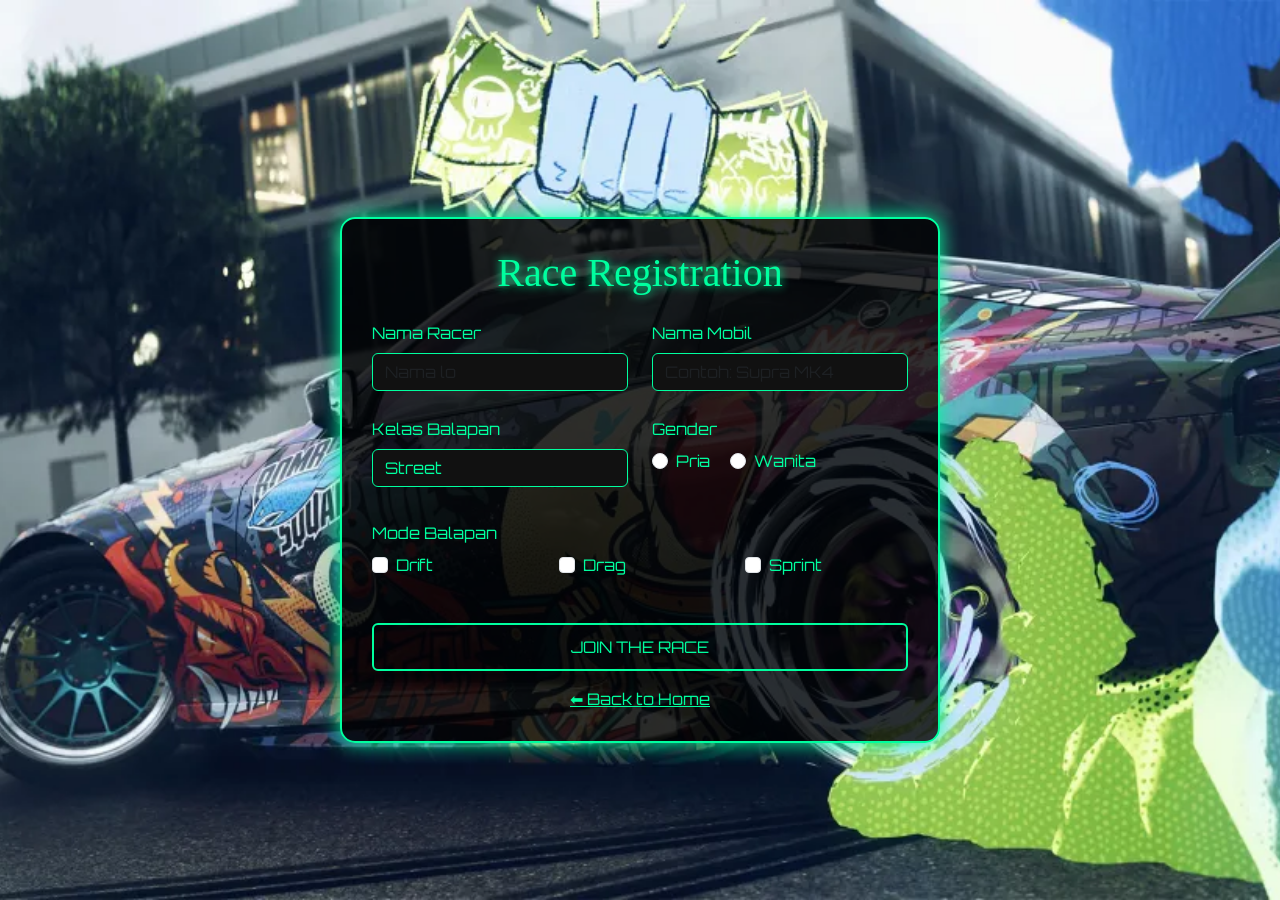
<file: A2form.html>
<!DOCTYPE html>
<html lang="id">
<head>
<meta charset="UTF-8">
<title>Race Registration</title>

<link href="https://cdn.jsdelivr.net/npm/bootstrap@5.3.0/dist/css/bootstrap.min.css" rel="stylesheet">
<link href="https://fonts.googleapis.com/css2?family=Orbitron&family=Permanent+Marker&display=swap" rel="stylesheet">
<link rel="stylesheet" href="style.css">

</head>

<body class="bg-image1">

<div class="container d-flex justify-content-center align-items-center min-vh-100">

    <div class="box w-100">
        <h1 class="text-center mb-4">Race Registration</h1>

        <form action="A3result.html" method="GET">

            <!-- ROW 1 -->
            <div class="row">
                <div class="col-md-6">
                    <label class="form-label">Nama Racer</label>
                    <input type="text" class="form-control" placeholder="Nama lo" required>
                </div>

                <div class="col-md-6">
                    <label class="form-label">Nama Mobil</label>
                    <input type="text" class="form-control" placeholder="Contoh: Supra MK4" required>
                </div>
            </div>

            <!-- ROW 2 -->
            <div class="row mt-3">
                <div class="col-md-6">
                    <label class="form-label">Kelas Balapan</label>
                    <select class="form-select">
                        <option>Street</option>
                        <option>Pro</option>
                        <option>Elite</option>
                    </select>
                </div>

                <div class="col-md-6">
                    <label class="form-label">Gender</label>
                    <div>
                        <div class="form-check form-check-inline">
                            <input class="form-check-input" type="radio" name="gender">
                            <label class="form-check-label">Pria</label>
                        </div>
                        <div class="form-check form-check-inline">
                            <input class="form-check-input" type="radio" name="gender">
                            <label class="form-check-label">Wanita</label>
                        </div>
                    </div>
                </div>
            </div>

            <!-- ROW 3 -->
            <div class="mt-4">
                <label class="form-label">Mode Balapan</label>
                <div class="row">
                    <div class="col-md-4">
                        <div class="form-check">
                            <input class="form-check-input" type="checkbox">
                            <label class="form-check-label">Drift</label>
                        </div>
                    </div>
                    <div class="col-md-4">
                        <div class="form-check">
                            <input class="form-check-input" type="checkbox">
                            <label class="form-check-label">Drag</label>
                        </div>
                    </div>
                    <div class="col-md-4">
                        <div class="form-check">
                            <input class="form-check-input" type="checkbox">
                            <label class="form-check-label">Sprint</label>
                        </div>
                    </div>
                </div>
            </div>

            <!-- BUTTON -->
            <div class="d-grid mt-4">
                <button type="submit" class="btn btn-neon">JOIN THE RACE</button>
            </div>

        </form>

        <!-- LINK NAV -->
        <div class="text-center mt-3">
            <a href="A1index.html">⬅ Back to Home</a>
        </div>

    </div>

</div>

</body>
</html>
</file>
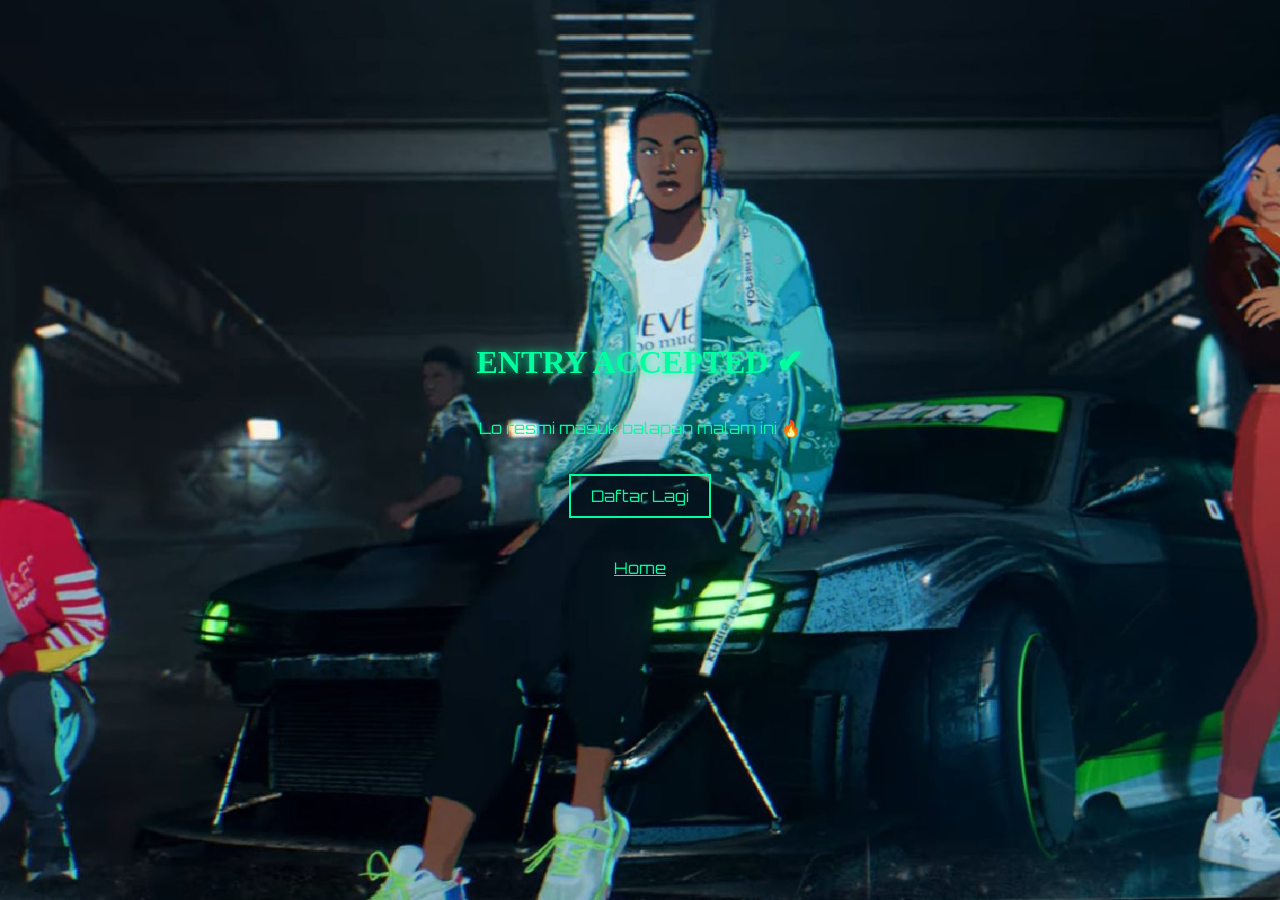
<file: A3result.html>
<!DOCTYPE html>
<html lang="id">
<head>
<meta charset="UTF-8">
<title>Result</title>

<link href="https://fonts.googleapis.com/css2?family=Orbitron&family=Permanent+Marker&display=swap" rel="stylesheet">
<link rel="stylesheet" href="style.css">

</head>
<body class="bg-image2">

<div class="overlay">
    <h1>ENTRY ACCEPTED ✔</h1>
    <p>Lo resmi masuk balapan malam ini 🔥</p>

    <a href="A2form.html" class="btn-neon">Daftar Lagi</a>
    <br><br>
    <a href="A1index.html">Home</a>
</div>

</body>
</html>
</file>
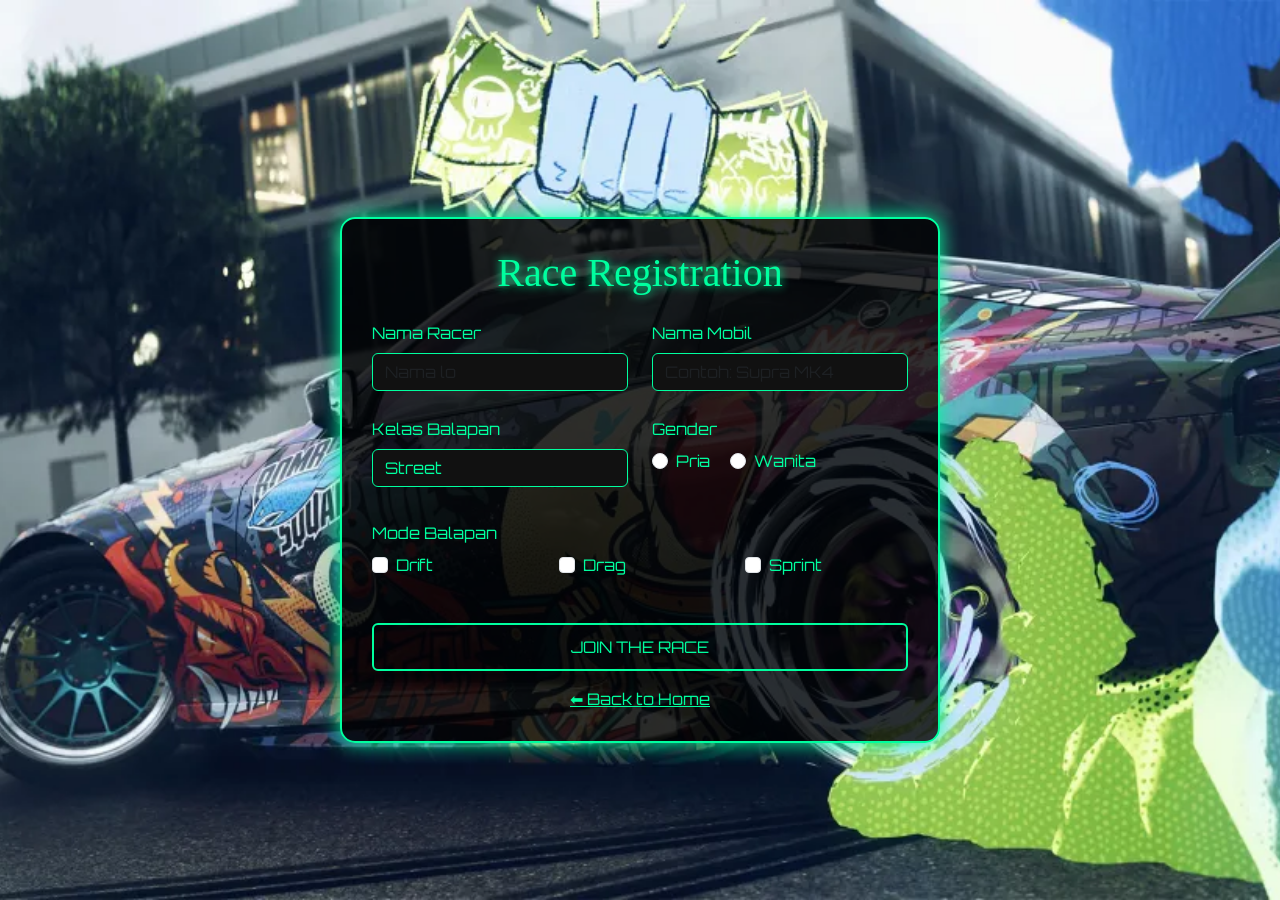
<file: form.html>
<!DOCTYPE html>
<html lang="id">
<head>
<meta charset="UTF-8">
<title>Race Registration</title>

<link href="https://cdn.jsdelivr.net/npm/bootstrap@5.3.0/dist/css/bootstrap.min.css" rel="stylesheet">
<link href="https://fonts.googleapis.com/css2?family=Orbitron&family=Permanent+Marker&display=swap" rel="stylesheet">
<link rel="stylesheet" href="style.css">

</head>

<body class="bg-image1">

<div class="container d-flex justify-content-center align-items-center min-vh-100">

    <div class="box w-100">
        <h1 class="text-center mb-4">Race Registration</h1>

        <form action="result.html" method="GET">

            <!-- ROW 1 -->
            <div class="row">
                <div class="col-md-6">
                    <label class="form-label">Nama Racer</label>
                    <input type="text" class="form-control" placeholder="Nama lo" required>
                </div>

                <div class="col-md-6">
                    <label class="form-label">Nama Mobil</label>
                    <input type="text" class="form-control" placeholder="Contoh: Supra MK4" required>
                </div>
            </div>

            <!-- ROW 2 -->
            <div class="row mt-3">
                <div class="col-md-6">
                    <label class="form-label">Kelas Balapan</label>
                    <select class="form-select">
                        <option>Street</option>
                        <option>Pro</option>
                        <option>Elite</option>
                    </select>
                </div>

                <div class="col-md-6">
                    <label class="form-label">Gender</label>
                    <div>
                        <div class="form-check form-check-inline">
                            <input class="form-check-input" type="radio" name="gender">
                            <label class="form-check-label">Pria</label>
                        </div>
                        <div class="form-check form-check-inline">
                            <input class="form-check-input" type="radio" name="gender">
                            <label class="form-check-label">Wanita</label>
                        </div>
                    </div>
                </div>
            </div>

            <!-- ROW 3 -->
            <div class="mt-4">
                <label class="form-label">Mode Balapan</label>
                <div class="row">
                    <div class="col-md-4">
                        <div class="form-check">
                            <input class="form-check-input" type="checkbox">
                            <label class="form-check-label">Drift</label>
                        </div>
                    </div>
                    <div class="col-md-4">
                        <div class="form-check">
                            <input class="form-check-input" type="checkbox">
                            <label class="form-check-label">Drag</label>
                        </div>
                    </div>
                    <div class="col-md-4">
                        <div class="form-check">
                            <input class="form-check-input" type="checkbox">
                            <label class="form-check-label">Sprint</label>
                        </div>
                    </div>
                </div>
            </div>

            <!-- BUTTON -->
            <div class="d-grid mt-4">
                <button type="submit" class="btn btn-neon">JOIN THE RACE</button>
            </div>

        </form>

        <!-- LINK NAV -->
        <div class="text-center mt-3">
            <a href="index.html">⬅ Back to Home</a>
        </div>

    </div>

</div>

</body>
</html>
</file>
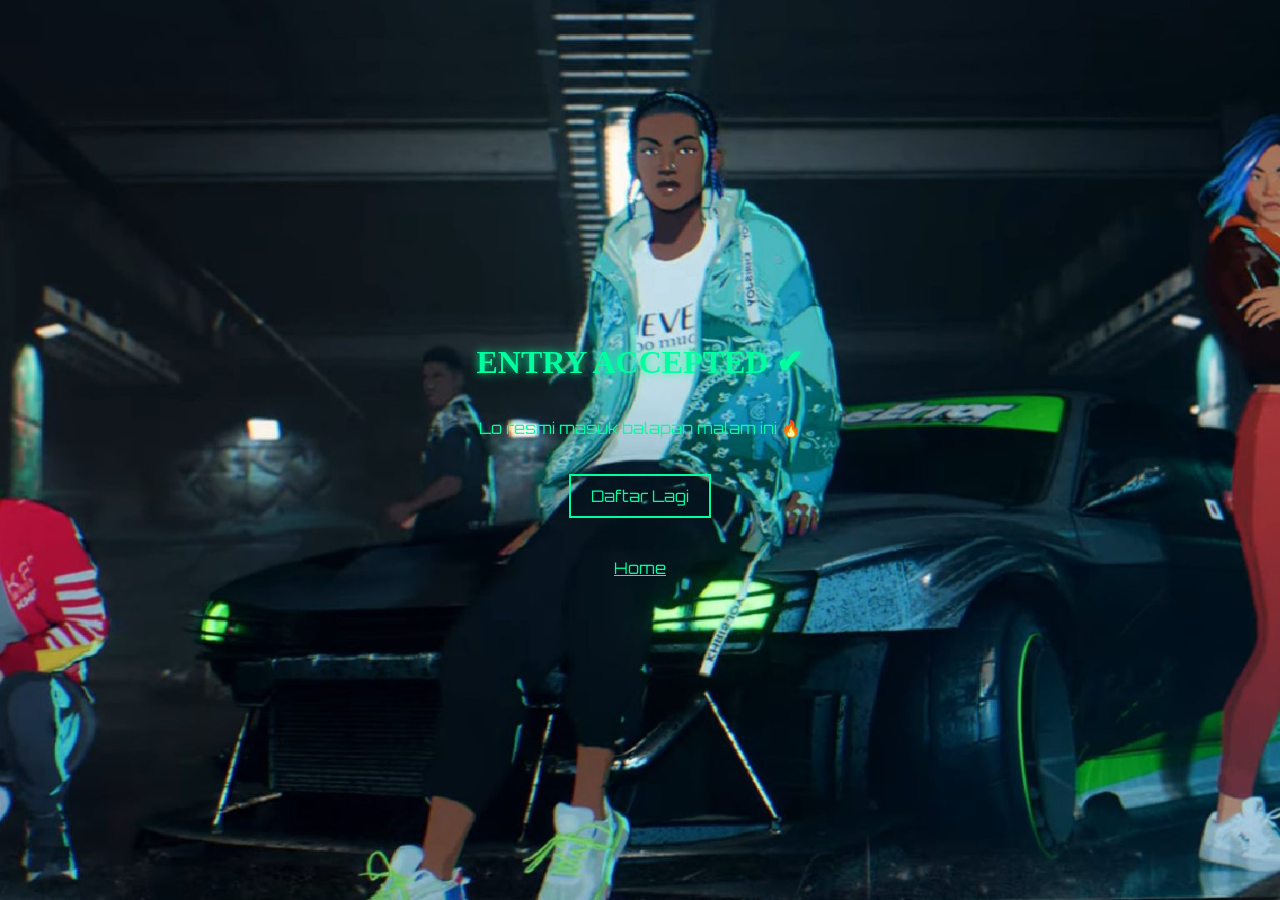
<file: result.html>
<!DOCTYPE html>
<html lang="id">
<head>
<meta charset="UTF-8">
<title>Result</title>

<link href="https://fonts.googleapis.com/css2?family=Orbitron&family=Permanent+Marker&display=swap" rel="stylesheet">
<link rel="stylesheet" href="style.css">

</head>
<body class="bg-image2">

<div class="overlay">
    <h1>ENTRY ACCEPTED ✔</h1>
    <p>Lo resmi masuk balapan malam ini 🔥</p>

    <a href="form.html" class="btn-neon">Daftar Lagi</a>
    <br><br>
    <a href="index.html">Home</a>
</div>

</body>
</html>
</file>
<file: style.css>
/* FONT & GLOBAL */
body {
    margin: 0;
    font-family: 'Orbitron', sans-serif;
    color: #00ff9f;
    background-color: black;
}

/* VIDEO BACKGROUND */
#bg-video {
    position: fixed;
    right: 0;
    bottom: 0;
    min-width: 100%;
    min-height: 100%;
    object-fit: cover;
    z-index: -1;
}

/* OVERLAY */
.overlay {
    height: 100vh; /* full tinggi layar */
    display: flex;
    justify-content: center;
    align-items: center;
    flex-direction: column;
    text-align: center;
}

/* BACKGROUND IMAGE */
.bg-image1 {
    background: url('video&picture/ss_f63d734c175117454794c09a01f3d753e0af60a3.1920x1080.webp') no-repeat center center/cover;
}

.bg-image2 {
    background: url('video&picture/need-for-speed-unbound-multiplayer.jpg') no-repeat center center/cover;
}
/* BOX FORM */
.box {
    margin-top: 60px;
    max-width: 600px;
    background: rgba(0,0,0,0.8);
    padding: 30px;
    border: 2px solid #00ff9f;
    border-radius: 15px;
    box-shadow: 0 0 20px #00ff9f;
}

/* TITLE */
h1 {
    font-family: 'Permanent Marker', cursive;
    text-shadow: 0 0 10px #00ff9f;
}

/* INPUT */
.form-control, .form-select {
    background: #111;
    border: 1px solid #00ff9f;
    color: #00ff9f;
    margin-bottom: 10px;
}

/* BUTTON */
.btn-neon {
    display: inline-block;
    padding: 10px 20px;
    border: 2px solid #00ff9f;
    color: #00ff9f;
    text-decoration: none;
    margin-top: 20px;
    transition: 0.3s;
}

.btn-neon:hover {
    background: #00ff9f;
    color: black;
    box-shadow: 0 0 15px #00ff9f;
}

/* LINK */
a {
    color: #00ff9f;
}
</file>
